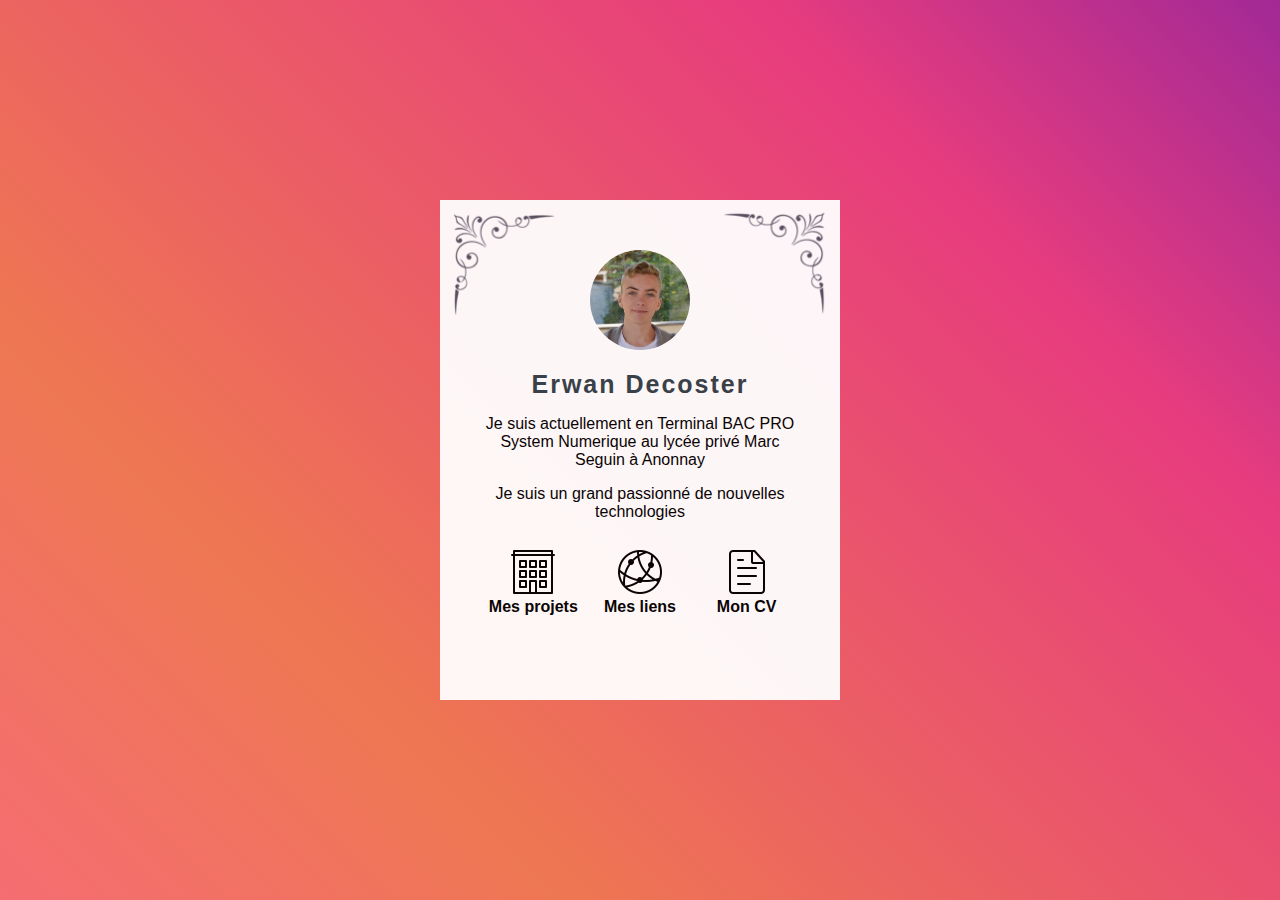
<file: dev/resources/projects/presentation/index.html>
<!DOCTYPE html>
<html lang="fr" dir="ltr">
  <head>
    <meta name="theme-color" content="#FA648F"/>
    <meta charset="utf-8">
    <meta name="description" content="Presentaion d'erwan decoster">
    <meta name="author" content="Decoster Erwan">
    <meta name="viewport" content="width=480, initial-scale=0.9">
    <link rel="stylesheet" href="style.css">
    <link rel="manifest" href="manifest.json">
    <link rel="shortcut icon" href="images/Erwan_decoster.jpg">
    <link rel="apple-touch-icon" href="images/Erwan_decoster.jpg">
    <title>Decoster Erwan</title>
  </head>
  <body>
    <div class="bloc_principale">
      <div class="presentation">
        <img class="ornamentG"src="images/ornament.png" alt="décoration angle gauche">
        <img class="ornamentD"src="images/ornament.png" alt="décoration angle droit">
        <img class="avatar" src="images/Erwan_decoster.jpg" alt="Photo d'erwan decoster">
        <h1>Erwan Decoster</h1>
        <p class="fomation_actuelle">Je suis actuellement en Terminal BAC PRO System Numerique au lycée privé Marc Seguin à Anonnay</p>
        <p class="mini_presentation">Je suis un grand passionné de nouvelles technologies</p>
        <div class="mes_lien">
          <div class="lien">
            <a href="selecteur.html">
              <img class="logo" src="images/imeuble.png" alt="logo d'imeuble">
              <h4>Mes projets</h4>
            </a>
          </div>
          <div class="lien">
            <a href="test.php">
              <img class="logo" src="images/globe.png" alt="logo de globe">
              <h4>Mes liens</h4>
            </a>
          </div>
          <div class="lien">
            <a href="documents/CV_Erwan.pdf">
              <img class="logo" src="images/page.png" alt="logo de page d'un livre">
              <h4>Mon CV</h4>
            </a>
          </div>
        </div>
      </div>
    </div>
  </body>
</html>
</file>
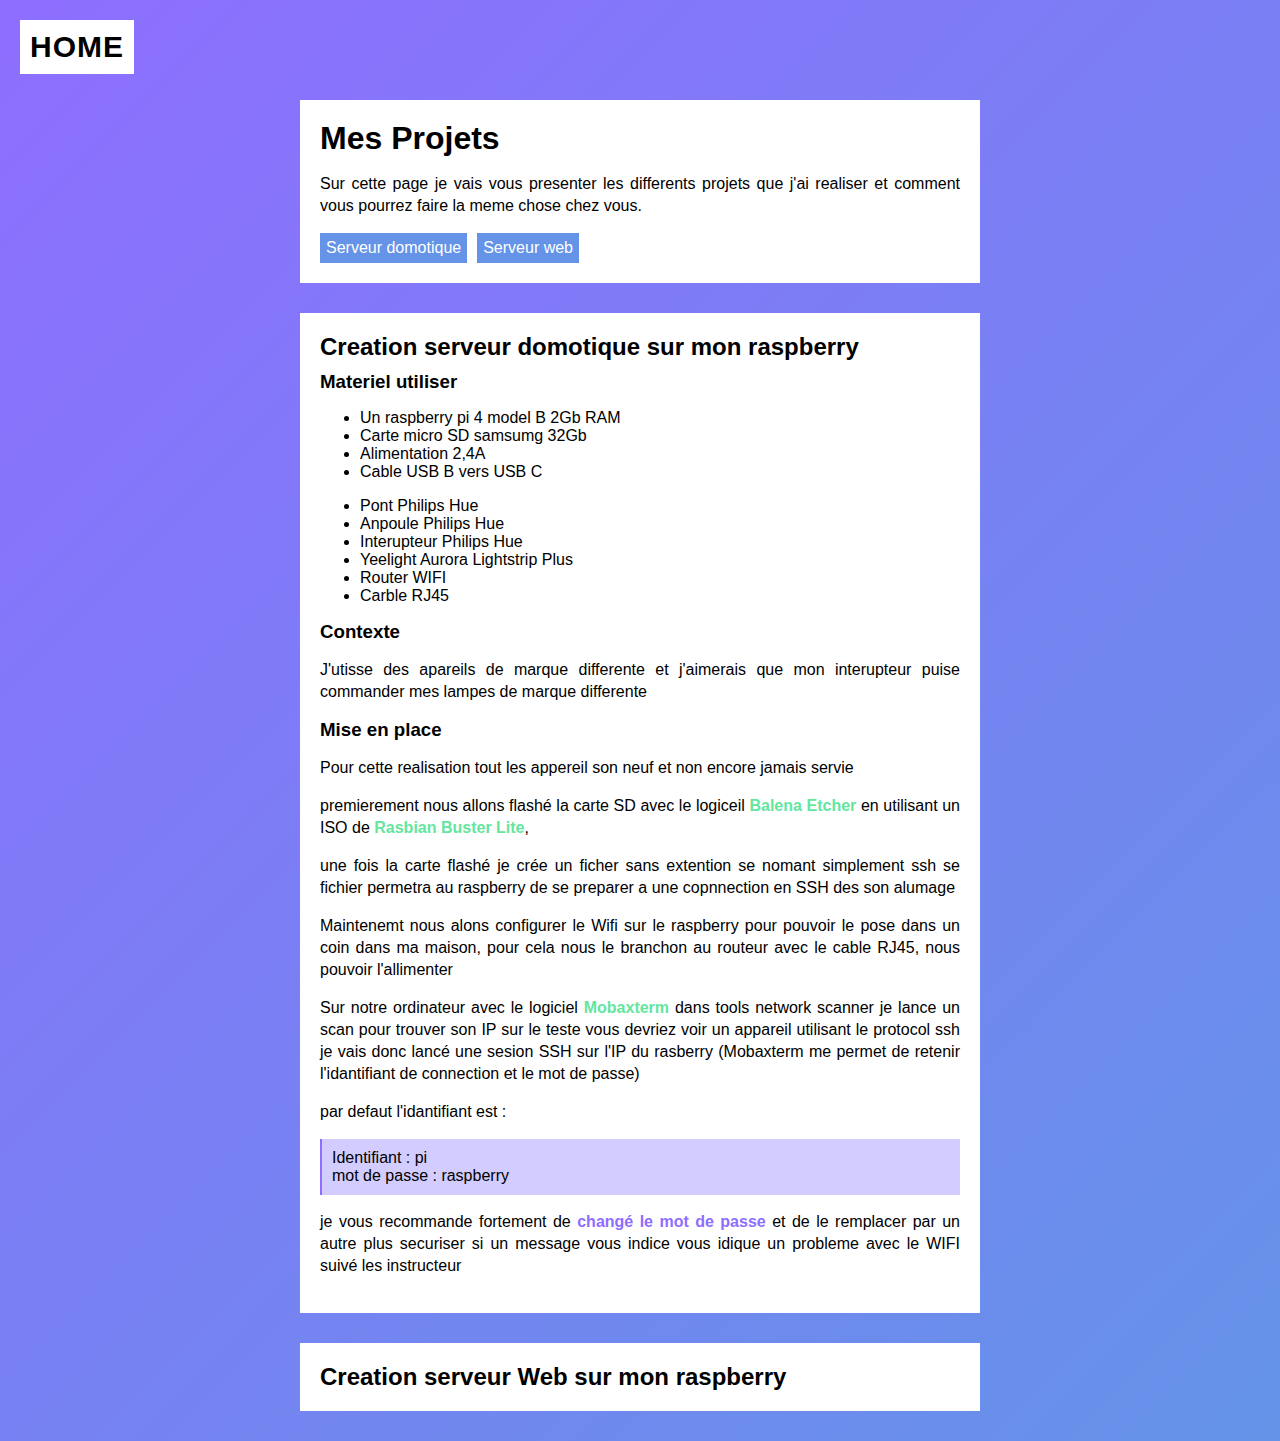
<file: dev/resources/projects/presentation/mes_lien.html>
<!DOCTYPE html>
<html lang="fr" dir="ltr">
  <head>
    <meta charset="utf-8">
    <link rel="stylesheet" href="style_blog.css">
    <meta name="viewport" content="width=480, initial-scale=1">
    <title></title>
  </head>
  <body>
    <div class="bloc_principale">
      <a class="back" href="http://www.erwan.tech">HOME</a>
      <div class="bloc" id="0">
        <h1>Mes Projets</h1>
        <p>Sur cette page je vais vous presenter les differents projets que j'ai realiser et comment vous pourrez faire la meme chose chez vous.</p>
        <div class="nav">
          <a href="#1">Serveur domotique</a>
          <a href="#2">Serveur web</a>
        </div>
      </div>
      <div class="bloc" id="1">
        <h2>Creation serveur domotique sur mon raspberry</h2>
        <h3>Materiel utiliser</h3>
        <ul>
          <li>Un raspberry pi 4 model B 2Gb RAM</li>
          <li>Carte micro SD samsumg 32Gb</li>
          <li>Alimentation 2,4A</li>
          <li>Cable USB B vers USB C</li>
        </ul>
        <ul>
          <li>Pont Philips Hue</li>
          <li>Anpoule Philips Hue</li>
          <li>Interupteur Philips Hue</li>
          <li>Yeelight Aurora Lightstrip Plus</li>
          <li>Router WIFI</li>
          <li>Carble RJ45</li>
        </ul>
        <h3>Contexte</h3>
        <p>J'utisse des apareils de marque differente et j'aimerais que mon interupteur puise commander mes lampes de marque differente</p>
        <h3>Mise en place</h3>
        <p>
          Pour cette realisation tout les appereil son neuf et non encore jamais servie
        </p>
        <p>
          premierement nous allons flashé la carte SD avec le logiceil <a href="https://www.balena.io/etcher/">Balena Etcher</a> en utilisant un ISO de <a href="https://www.raspberrypi.org/downloads/raspbian/">Rasbian Buster Lite</a>,
        </p>
        <p>
          une fois la carte flashé je crée un ficher sans extention se nomant simplement ssh se fichier permetra au raspberry de se preparer a une copnnection en SSH des son alumage
        </p>
        <p>
          Maintenemt nous alons configurer le Wifi sur le raspberry pour pouvoir le pose dans un coin dans ma maison,
          pour cela nous le branchon au routeur avec le cable RJ45, nous pouvoir l'allimenter
        </p>
        <p>
          Sur notre ordinateur avec le logiciel <a href="https://mobaxterm.mobatek.net/download.html">Mobaxterm</a> dans tools network scanner je lance un scan pour trouver son IP sur le teste vous devriez voir un appareil utilisant le protocol ssh
          je vais donc lancé une sesion SSH sur l'IP du rasberry (Mobaxterm me permet de retenir l'idantifiant de connection et le mot de passe)
        </p>
        <p>
          par defaut l'idantifiant est :
          <div class="commande">
            Identifiant : pi <br>
            mot de passe : raspberry <br>
          </div>
        </p>
        <p>
          je vous recommande fortement de <span class="texte_important">changé le mot de passe</span> et de le remplacer par un autre plus securiser
          si un message vous indice vous idique un probleme avec le WIFI suivé les instructeur
        </p>
      </div>
      <div class="bloc" id="2">
        <h2>Creation serveur Web sur mon raspberry</h2>
      </div>
    </div>
  </body>
</html>
</file>
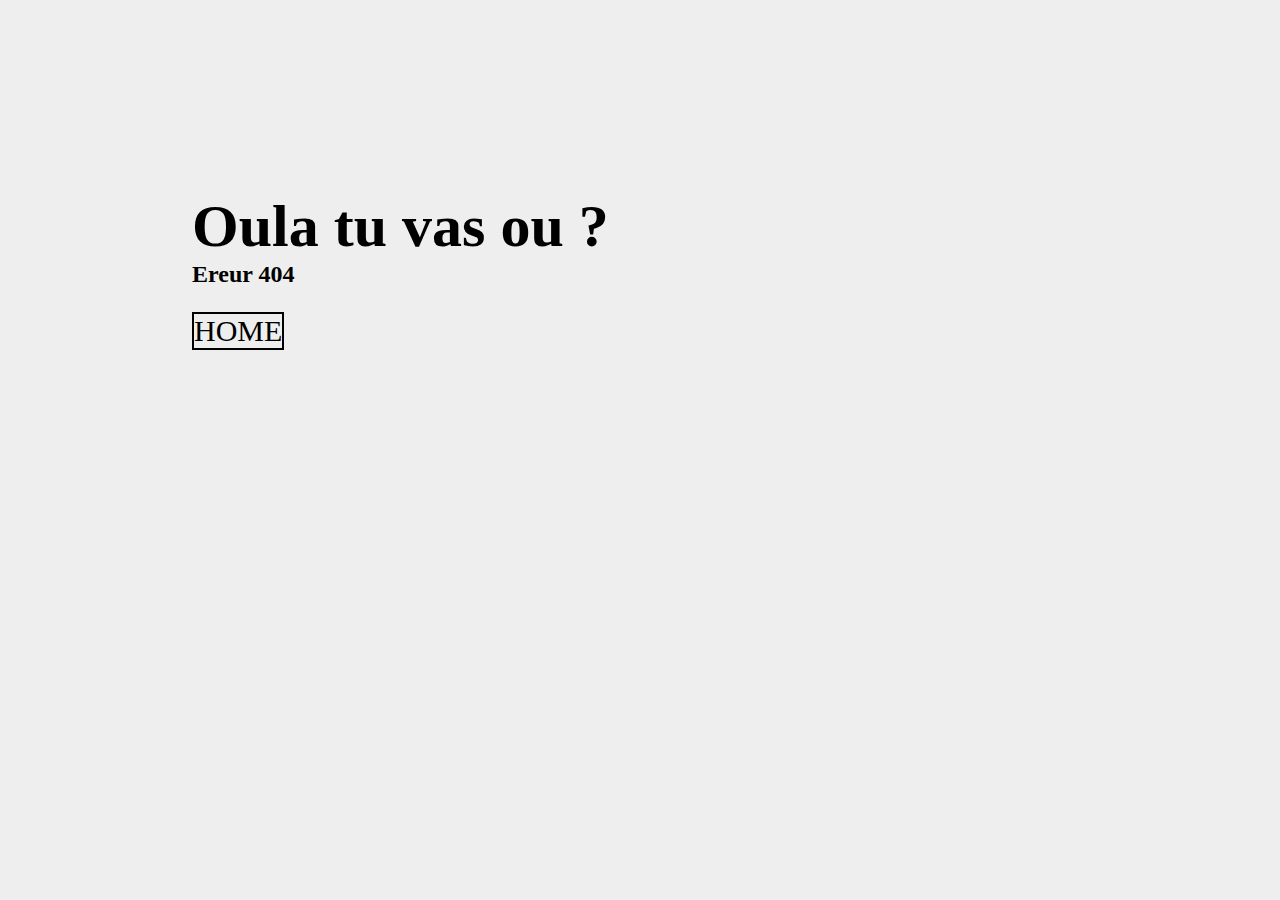
<file: dev/resources/projects/presentation/page_not_fond.html>
<!DOCTYPE html>
<html lang="fr" dir="ltr">
  <head>
    <meta charset="utf-8">
    <meta name="viewport" content="width=480, initial-scale=0.8">
    <title>Ereur 404</title>
    <link rel="stylesheet" href="style_404.css">
  </head>
  <body>
    <div class="texte">
      <h1>Oula tu vas ou ?</h1>
      <h2>Ereur 404</h2>
      <a href="http://www.erwan.tech">HOME</a>
    </div>
  </body>
</html>
</file>
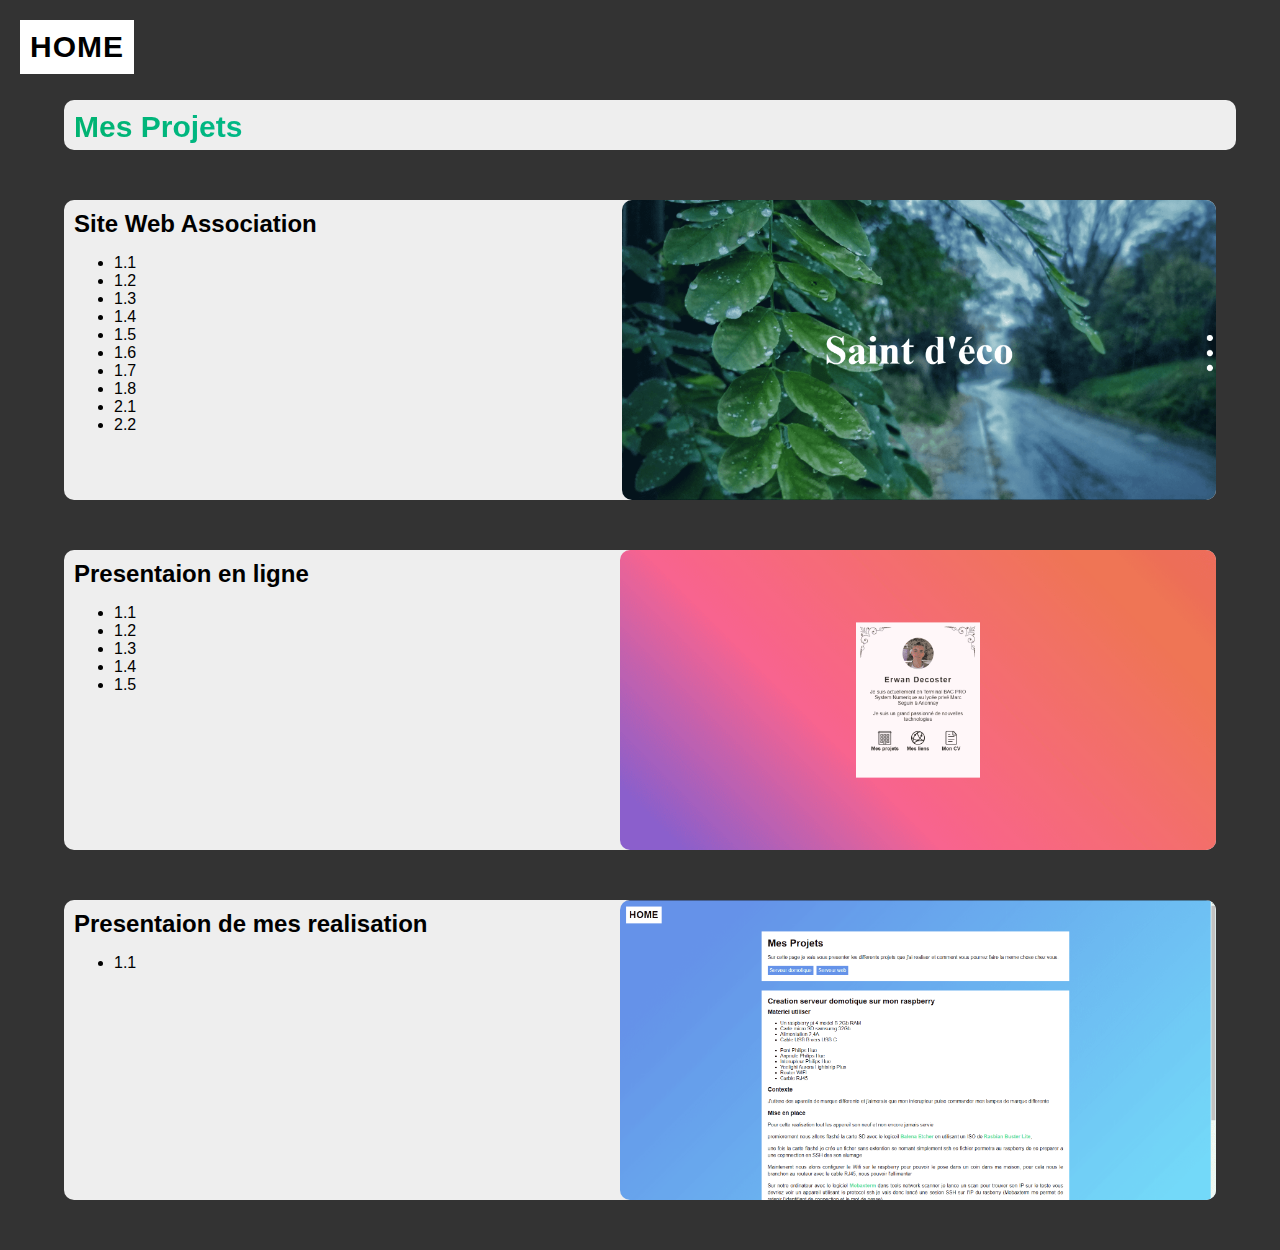
<file: dev/resources/projects/presentation/selecteur.html>
<!DOCTYPE html>
<html lang="fr" dir="ltr">
  <head>
    <meta charset="utf-8">
    <link rel="stylesheet" href="style_selecteur.css">
    <title></title>
  </head>
  <body>
    <a class="back" href="http://www.erwan.tech">HOME</a>
    <section class="projets">
      <div class="titre">
        <h1>Mes Projets</h1>
      </div>
      <div class="projet">
        <div class="blocG">
          <h2>Site Web Association</h2>
          <ul>
            <li><a href="documents/Projets/Asso/1.1/main_page.html">1.1</a></li>
            <li><a href="documents/Projets/Asso/1.2/main_page.html">1.2</a></li>
            <li><a href="documents/Projets/Asso/1.3/main_page.html">1.3</a></li>
            <li><a href="documents/Projets/Asso/1.4/main_page.html">1.4</a></li>
            <li><a href="documents/Projets/Asso/1.5/main_page.html">1.5</a></li>
            <li><a href="documents/Projets/Asso/1.6/main_page.html">1.6</a></li>
            <li><a href="documents/Projets/Asso/1.7/main_page.html">1.7</a></li>
            <li><a href="documents/Projets/Asso/1.8/main_page.html">1.8</a></li>
            <li><a href="documents/Projets/Asso/2.1/main_page.html">2.1</a></li>
            <li><a href="documents/Projets/Asso/2.2/main_page.html">2.2</a></li>
          </ul>
        </div>
        <div class="blocD">
          <img src="images/ico_asso.png" alt="">
        </div>
      </div>
      <div class="projet">
        <div class="blocG">
          <h2>Presentaion en ligne</h2>
          <ul>
            <li><a href="documents/Projets/Pres/1.1/index.html">1.1</a></li>
            <li><a href="documents/Projets/Pres/1.2/index.html">1.2</a></li>
            <li><a href="documents/Projets/Pres/1.3/index.html">1.3</a></li>
            <li><a href="documents/Projets/Pres/1.4/index.html">1.4</a></li>
            <li><a href="documents/Projets/Pres/1.5/index.html">1.5</a></li>
          </ul>
        </div>
        <div class="blocD">
          <img src="images/ico_pres.png" alt="">
        </div>
      </div>
      <div class="projet">
        <div class="blocG">
          <h2>Presentaion de mes realisation</h2>
          <ul>
            <li><a href="documents/Projets/Real/1.1/mes_lien.html">1.1</a></li>
          </ul>
        </div>
        <div class="blocD">
          <img src="images/ico_real.png" alt="">
        </div>
      </div>
    </section>
  </body>
</html>
</file>
<file: dev/resources/projects/presentation/style.css>
body{
  background: #000;
}
.bloc_principale{
  background: rgb(0,179,113);
  background: linear-gradient(45deg, #23a6d5, #3F5BF6, #FA648F, #ee7752, #e73c7e, #5614b0, #2657eb, #3fada8, #64f38c);
  height: 100vh;
  position: relative;
  display: flex;
  justify-content: center;
  align-items: center;
  background-size: 400% 400%;
	animation: gradient 120s ease infinite;
}
@keyframes gradient {
	0% {
		background-position: 0% 50%;
	}
	50% {
		background-position: 100% 50%;
	}
	100% {
		background-position: 0% 50%;
	}
}
.presentation{
  height: 500px;
  width: 400px;
  opacity: 0.95;
  background-color: #fff;
  position: relative;
  display: flex;
  justify-content: center;
  align-items: center;
}
body,H1,H2,H3,H4,H5,H6,p{
  padding: 0;
  margin: 0;
  font-family: Arial;
}
h4::selection{
  background: #FA648F75;
}
h1::selection{
  background: #FA648F75;
}
p::selection{
  background: #FA648F75;
}
img::selection{
  background: #FA648F75;
}
img{
  user-select: none;
  -webkit-user-drag: none;
  user-drag: none;
}
.ornamentD,.ornamentG{
  width: 125px;
  position: absolute;
  top: 0px;
  pointer-events: none;
}
.ornamentG{
  left: 0px;
}
.ornamentD{
  right: 0px;
  transform: rotate(90deg);
}
.avatar{
  position: absolute;
  top: 50px;
  border-radius: 50%;
  width: 100px;
  pointer-events: none;
}
h1{
  position: absolute;
  top: 170px;
  color: #313f47;
  font-size: 25px;
  letter-spacing: 2px;
  margin: 0 0 1px 0;
}
p{
  text-align: center;
  position: absolute;
  width: 80%;
  font-size: 16px;
}
.fomation_actuelle{
  top: 215px;
}
.mini_presentation{
  top: 285px;
}
.mes_lien{
  position: absolute;
  top: 350px;
  width: 80%;
  display: flex;
  justify-content: space-around;
}
.lien{
  position: relative;
  height: 80px;
  width: 100px;
  text-align: center;
}
a{
  text-decoration: none;
  color: #000;
}
.lien:hover h4{
  text-decoration: underline;
}
@media (prefers-color-scheme: dark){
  .bloc_principale{
    background: rgb(0,179,113);
    background: linear-gradient(45deg, #23a6d5, #3F5BF6, #FA648F, #ee7752, #e73c7e, #5614b0, #2657eb, #3fada8, #64f38c);
    background-size: 400% 400%;
  	animation: gradient 120s ease infinite;
  }
  .presentation{
    background-color: #121212;
  }
  a{
    color: #ddd;
  }
  p{
    color: #ddd;
  }
  h1{
    color: #ddd;
  }
  .logo{
    filter: invert(100%);
  }
  .ornamentG,.ornamentD{
    filter: invert(100%);
  }
}
</file>
<file: dev/resources/projects/presentation/style_blog.css>
body{
  background: #000;
}
.bloc_principale{
  background: rgb(0,179,113);
  background: linear-gradient(135deg, #8E6EFF, #6493E8, #7AF6FF, #63E69E, #9CFF84);
  background-size: 400% 400%;
  animation: gradient 60s ease infinite;
  min-height: 100vh;
  height: auto;
  position: relative;
  display: flex;
  flex-direction: column;
  justify-content: flex-start;
  padding-top: 100px;
  align-items: center;
}
@keyframes gradient {
	0% {
		background-position: 0% 50%;
	}
	50% {
		background-position: 100% 50%;
	}
	100% {
		background-position: 0% 50%;
	}
}
body,H1,H2,H3,H4,H5,H6{
  padding: 0;
  margin: 0;
  font-family: Arial;
}
h2{

}
h3{
  margin: 10px 0 10px 0;
}
.back{
  font-size: 30px;
  position: absolute;
  width: auto;
  padding: 10px;
  top: 20px;
  left: 20px;
  background: #fff;
  text-decoration: none;
  color: #000;
  font-weight: bold;
  letter-spacing: 1px;
  text-align: center;
  z-index: 1;
}
.back:hover{
  text-decoration: underline;
}
.bloc{
  max-width: 1000px;
  position: relative;
  width: 50%;
  height: auto;
  padding: 20px;
  margin-bottom: 30px;
  background: #fff;
}
@media screen and (max-width: 1000px){
  .bloc{
    width: 80%;
  }
}
@media screen and (max-device-width: 480px){
  .bloc{
    width: 80%;
  }
}
.nav{
  display: flex;
  margin-top: 10px;
  height: auto;
  width: auto;
  position: relative;
}
.nav a{
  text-decoration: none;
  background: #6493E8;
  color: #fff;
  padding: 6px;
  margin-right: 10px;
}
p{
  line-height: 22px;
  text-align: justify;
}
p a{
  text-decoration: none;
  color: #63E69E;
}
p a:hover{
  color: #9CFF84;
  background: linear-gradient(135deg, #8E6EFF, #6493E8);
  -webkit-background-clip: text;
  -webkit-text-fill-color: transparent;
}
p a,.texte_important{
  font-weight: bold;
}
.texte_important{
  color: #8E6EFF;
}
.commande{
  margin: 10px 0px 10px 0;
  padding: 10px 0 10px 10px;
  background: #D3CCFF;
  border-left: 2px solid #8E6EFF;
}
@media (prefers-color-scheme: dark) {
  .bloc,.back{
    background: #121212;
    color: #ddd;
  }
  .bloc_principale{
    background: linear-gradient(135deg, #8E6EFF, #6493E8, #7AF6FF, #63E69E, #9CFF84);
    background: linear-gradient(135deg, #41529C, #416A9C, #49849C, #419A9C, #419C83);
  }
  p a:hover{
    color: #419C83;
    background: linear-gradient(135deg, #41529C, #416A9C);
    -webkit-background-clip: text;
    -webkit-text-fill-color: transparent;
  }
  .commande{
    background: #666;
    border-left: 2px solid #41529C;
  }
  .texte_important{
    color: #41529C;
  }
  p a{
    color: #419A9C;
  }
  .nav a{
    background: #416A9C;
    color: #fff;
  }
}
</file>
<file: dev/resources/projects/presentation/style_404.css>
p,a,body,h1,h2,h3,h4,h5,h6{
  padding: 0;
  margin: 0;
  color: #000;
}
body{
  background: #eee;
  font-style: bold;
}
.texte{
  width: 70%;
  height: 30%;
  position: absolute;
  margin: 15%;
}
h1{
  font-size: 60px;
}
h2{
  font-size: 24px;
}
a{
  position: absolute;
  top: 120px;
  text-decoration: none;
  font-size: 30px;
  border: 2px solid #000;
}
a:hover{
  background: #3F5BF6;
  transition: 0.2s;
}
@media screen and (max-device-width: 480px){
  h1{
    font-size: 40px !important;
  }
  h2{
    font-size: 24px !important;
  }a{
    top: 100px;
  }
}
</file>
<file: dev/resources/projects/presentation/style_selecteur.css>
body{
  background: #333333;
  padding-top: 100px;
  margin: 0px;
  padding: 0px;
  margin-top: 100px;
  font-family: Arial;
}
.projets{
  display: flex;
  flex-direction: column;
  margin: auto;
  width: 90%;
  max-width: 1200px;
  min-width: 800px;
  height: auto;
}
.titre{
  margin-bottom: 50px;
  width: auto;
  height: 30px;
  background: #eee;
  width: 100%;
  border-radius: 10px;
  padding: 10px;
}
h1{
  margin: 0;
  font-size: 30px;
  background: -webkit-linear-gradient(left, #00b371, #00d4ff);
  -webkit-background-clip: text;
  -webkit-text-fill-color: transparent;
}
.projet{
  margin-bottom: 50px;
  width: auto;
  height: 300px;
  background: #eee;
  width: 100%;
  display: flex;
  border-radius: 10px;
}
.projet img{
  height: 300px;
  float: right;
  border-radius: 10px;
}
.blocG{
  margin: 10px;
  width: 50%;
}
.blocG h2{
  margin: 0;
}
.blocD{
  width: 49%;
}
a{
  text-decoration: none;
  color: #000;
}
a:visited:hover{
  color: #6493E8;
}
a:hover{
  color: #6493E8;
}
a:visited{
  color: #000;
}


.back{
  font-size: 30px;
  position: absolute;
  width: auto;
  padding: 10px;
  top: 20px;
  left: 20px;
  background: #fff;
  text-decoration: none;
  color: #000;
  font-weight: bold;
  letter-spacing: 1px;
  text-align: center;
  z-index: 1;
}
.back:hover{
  text-decoration: underline;
}
</file>
